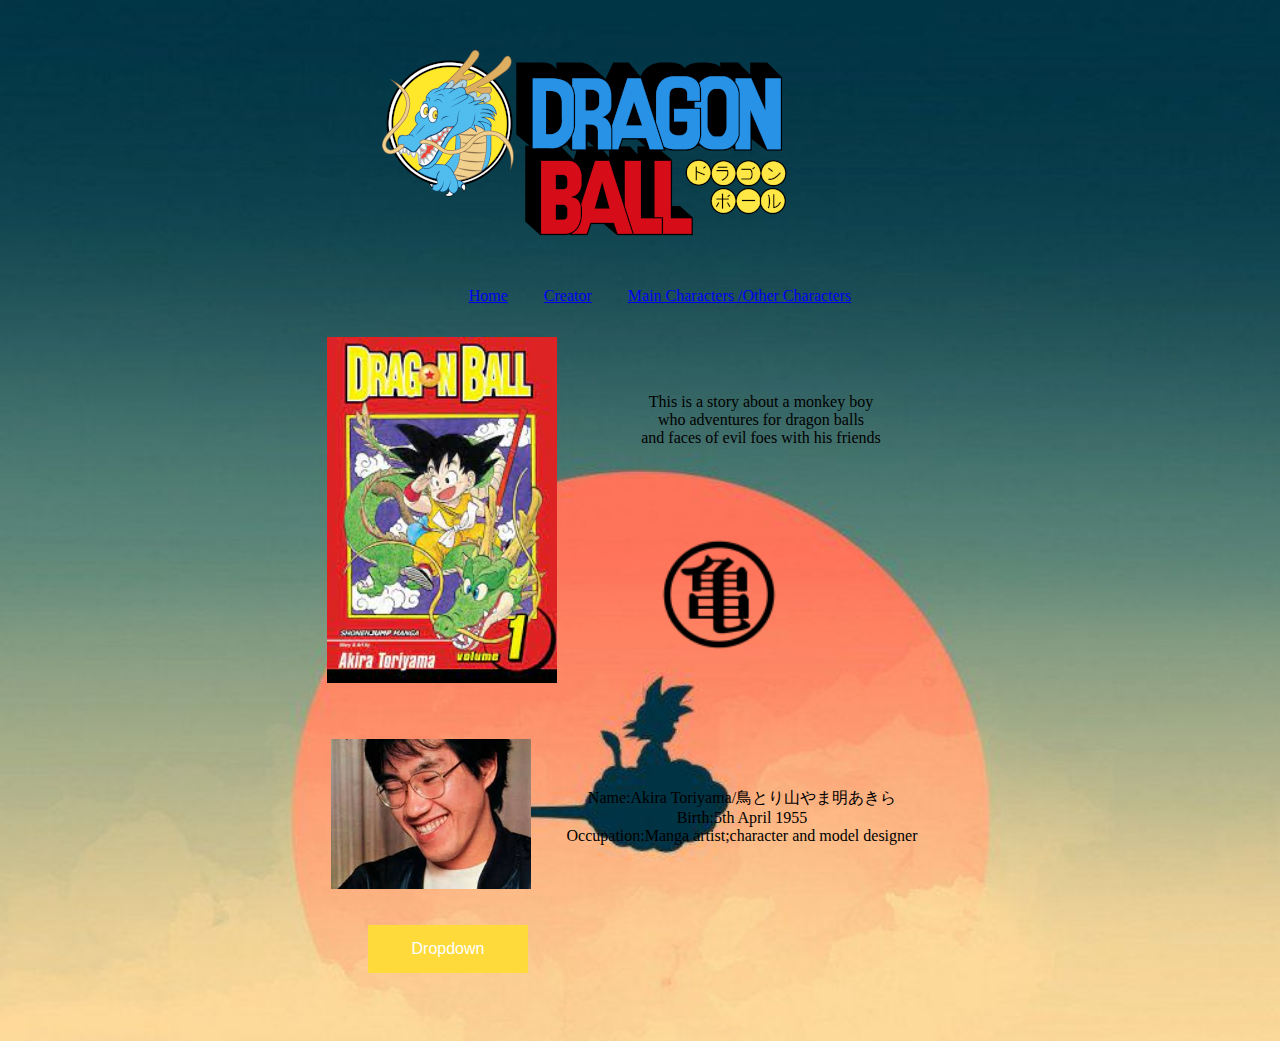
<file: index.html>
<!DOCTYPE html>
<html>

<head>
    <meta charset="UTF-8" />
    <title>Dragon Ball</title>
    <link rel="stylesheet" href="style.css">
</head>

<body>
    <img id="mainlogo" src="db logox.png" alt="a blue Dragon">
    <header>
        <nav>
            <ul>
                <li><a href="index.html">Home</a></li>
                <li><a href="#akirapicture">Creator</a></li>
                <li><a href="Main Characters/Other Characters">Main Characters
                        /Other Characters</a>
                </li>
            </ul>
        </nav>

    </header>
    <img src="dbvol1.jpg" alt="the coverpage of the first volume" width="230">
    <p id="description">This is a story about a monkey boy <br> who adventures for dragon balls <br>and faces of evil
        foes with his friends
    </p>
    <img id="logo" src="master_roshi_logo.png" alt="master roshi logo" width="148" height="177"><br><br><br>
    <img id="akirapicture" src="akira toyrmama.jpg" alt="photo of the creator" width="200" height="150">
    <p id="akiratext">Name:Akira Toriyama/鳥とり山やま明あきら<br> Birth:5th April 1955 <br> Occupation:Manga artist;character and
        model designer</p><br>

    <article id="toyiramades">
        <p><div class="dropdown">
            <button class="dropbtn">Dropdown</button>
            <div class="dropdown-content">
            Age: 66 <br>
            Gender: Male <br>
            Origin: Nagoya, Japan <br>
            Occupation: Manga artist and character designer <br>

            Appearance: <br>

            Height: 5'9" (175 cm) <br>
            Weight: 154 lbs (70 kg) <br>
            Hair Color: Salt and pepper <br>
            Eye Color: Brown <br>
            Notable Features: Often seen wearing a cap <br>
            Personality: <br>

            Traits: Creative, imaginative, witty, laid-back <br>
            Interests/Hobbies: Drawing, reading, collecting toys, watching movies <br>
            Strengths: Exceptional storytelling abilities, unique character design, ability to create engaging
            narratives <br>
            Weaknesses: Tends to avoid public appearances, occasionally indecisive about story arcs <br>
            Professional Background: <br>

            Career: Akira Toriyama is a renowned manga artist and character designer best known as the creator of the
            Dragon Ball series. He started his career in the 1970s with his debut manga, "Wonder Island," and went on to
            create several successful works, including "Dr. Slump" and "Dragon Ball." His dynamic art style, captivating
            storytelling, and memorable characters have earned him worldwide recognition and a devoted fan base. <br>

            Dragon Ball Legacy: Dragon Ball, initially serialized in 1984, quickly became a global phenomenon, spawning
            a manga series, anime adaptations, movies, video games, and merchandise. Toriyama's innovative blend of
            martial arts, adventure, humor, and supernatural elements resonated with audiences of all ages, making
            Dragon Ball one of the most influential and beloved franchises in manga and anime history. <br>

            Awards and Achievements: Throughout his career, Akira Toriyama has received numerous accolades, including
            the Shogakukan Manga Award and the Japan Cartoonists Association Award. His impact on the industry and pop
            culture is immeasurable, inspiring countless aspiring artists and captivating generations of fans. <br>

            Additional Information: <br>

            Inspiration: Toriyama draws inspiration from a wide range of sources, including traditional folklore,
            science fiction, and his own experiences. <br>
            Legacy: His artistic style and storytelling techniques have influenced many manga artists and creators
            worldwide. <br>
            Dragon Ball Super: In recent years, Toriyama has continued to contribute to the Dragon Ball franchise with
            Dragon Ball Super, expanding the story and introducing new characters and plotlines.</p>
    </article> <br>


</body>


</html>
</file>
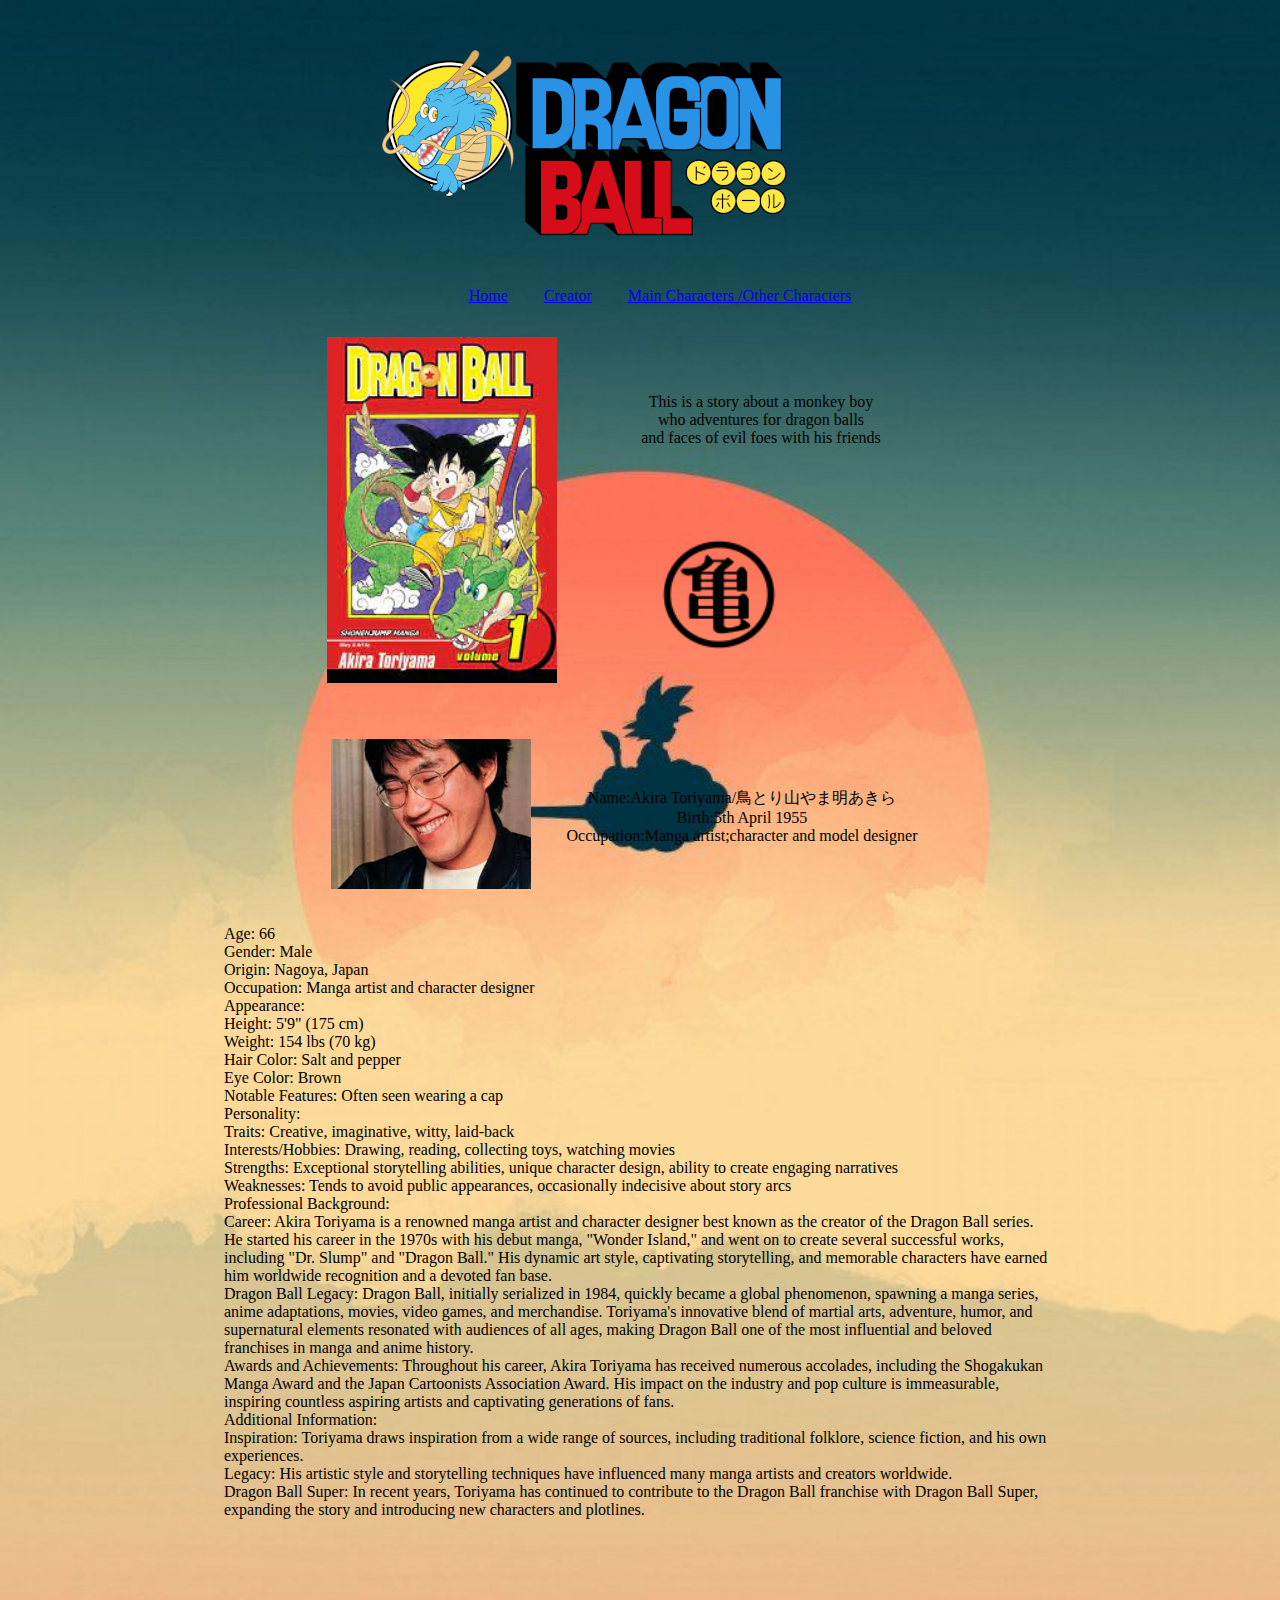
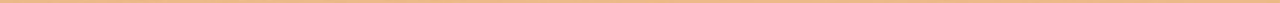
<file: dragonballweb.html>
<!DOCTYPE html>
<html>

<head>
    <meta charset="UTF-8" />
    <title>Dragon Ball</title>
    <link rel="stylesheet" href="style.css">
</head>

<body>
    <img id="mainlogo" src="db logox.png" alt="a blue Dragon">
    <header>
        <nav>
            <ul>
                <li><a href="Home">Home</a></li>
                <li><a href="Creator">Creator</a></li>
                <li><a href="Main Characters/Other Characters">Main Characters
                        /Other Characters</a>
                </li>
            </ul>
        </nav>

    </header>
    <img src="dbvol1.jpg" alt="the coverpage of the first volume" width="230">
    <p id="description">This is a story about a monkey boy <br> who adventures for dragon balls <br>and faces of evil
        foes with his friends
    </p>
    <img id="logo" src="master_roshi_logo.png" alt="master roshi logo" width="148" height="177"><br><br><br>
    <img id="akirapicture" src="akira toyrmama.jpg" alt="photo of the creator" width="200" height="150">
    <p id="akiratext">Name:Akira Toriyama/鳥とり山やま明あきら<br> Birth:5th April 1955 <br> Occupation:Manga artist;character and
        model designer</p><br>

    <article id="toyiramades">
        <p>Age: 66 <br>
            Gender: Male <br>
            Origin: Nagoya, Japan <br>
            Occupation: Manga artist and character designer <br>

            Appearance: <br>

            Height: 5'9" (175 cm) <br>
            Weight: 154 lbs (70 kg) <br>
            Hair Color: Salt and pepper <br>
            Eye Color: Brown <br>
            Notable Features: Often seen wearing a cap <br>
            Personality: <br>

            Traits: Creative, imaginative, witty, laid-back <br>
            Interests/Hobbies: Drawing, reading, collecting toys, watching movies <br>
            Strengths: Exceptional storytelling abilities, unique character design, ability to create engaging
            narratives <br>
            Weaknesses: Tends to avoid public appearances, occasionally indecisive about story arcs <br>
            Professional Background: <br>

            Career: Akira Toriyama is a renowned manga artist and character designer best known as the creator of the
            Dragon Ball series. He started his career in the 1970s with his debut manga, "Wonder Island," and went on to
            create several successful works, including "Dr. Slump" and "Dragon Ball." His dynamic art style, captivating
            storytelling, and memorable characters have earned him worldwide recognition and a devoted fan base. <br>

            Dragon Ball Legacy: Dragon Ball, initially serialized in 1984, quickly became a global phenomenon, spawning
            a manga series, anime adaptations, movies, video games, and merchandise. Toriyama's innovative blend of
            martial arts, adventure, humor, and supernatural elements resonated with audiences of all ages, making
            Dragon Ball one of the most influential and beloved franchises in manga and anime history. <br>

            Awards and Achievements: Throughout his career, Akira Toriyama has received numerous accolades, including
            the Shogakukan Manga Award and the Japan Cartoonists Association Award. His impact on the industry and pop
            culture is immeasurable, inspiring countless aspiring artists and captivating generations of fans. <br>

            Additional Information: <br>

            Inspiration: Toriyama draws inspiration from a wide range of sources, including traditional folklore,
            science fiction, and his own experiences. <br>
            Legacy: His artistic style and storytelling techniques have influenced many manga artists and creators
            worldwide. <br>
            Dragon Ball Super: In recent years, Toriyama has continued to contribute to the Dragon Ball franchise with
            Dragon Ball Super, expanding the story and introducing new characters and plotlines.</p></article> <br>


</body>


</html>
</file>
<file: style.css>
body {
    background-color: #FEDA3A;
    background-image: url(Minimalistic\ Goku\ Riding\ Nimbus\ Cloud\ In\ The\ Sunset\ _\ Anime\ Shelter\ Shop.jpg);
    background-size: cover;
    margin: auto;
    max-width: 65%;
    padding: 50px;
    padding-left: 0;
    padding-right: 0;


}

li {
    display: inline-block;
    padding: 1rem;
}

body {
    text-align: center
}

img {
    display: inline;

}

#mainlogo {
    position: relative;
    right: 3rem;
}

#akirapicture {
    position: relative;
    right: 5%;
    margin: 0;
    padding: 0;
    right: 2rem;
}

#akiratext {
    display: inline-block;
    position: relative;
    bottom: 3rem;

}

#description {
    display: inline-block;
    position: relative;
    bottom: 15rem;
    left: 5rem;
}

#logo {
    position: relative;
    right: 10rem;
}

#toyiramades {
    text-align: left;
}
.dropbtn {
    background-color: #feda3b;
    color: white;
    padding: 15px;
    font-size: 16px;
    border: none;
    width: 10rem;
    position: relative;
    left: 9rem;
  }
  
  .dropdown {
    position: relative;
    display: inline-block;
  }
  
  .dropdown-content {
    display: none;
    position: absolute;
    left: 9rem;
    background-image: url();
    background-size: cover;
    min-width: 860px;
    box-shadow: 0px 8px 16px 0px rgba(0,0,0,0.2);
    z-index: 1;
  }
  
  .dropdown-content a {
    color: black;
    padding: 40px 50px;
    text-decoration: none;
    display: block;
  }
  
  .dropdown-content a:hover {background-color: #ddd;}
  
  .dropdown:hover .dropdown-content {display: block;}
  
  .dropdown:hover .dropbtn {background-color: #f7cd12;}
</file>
